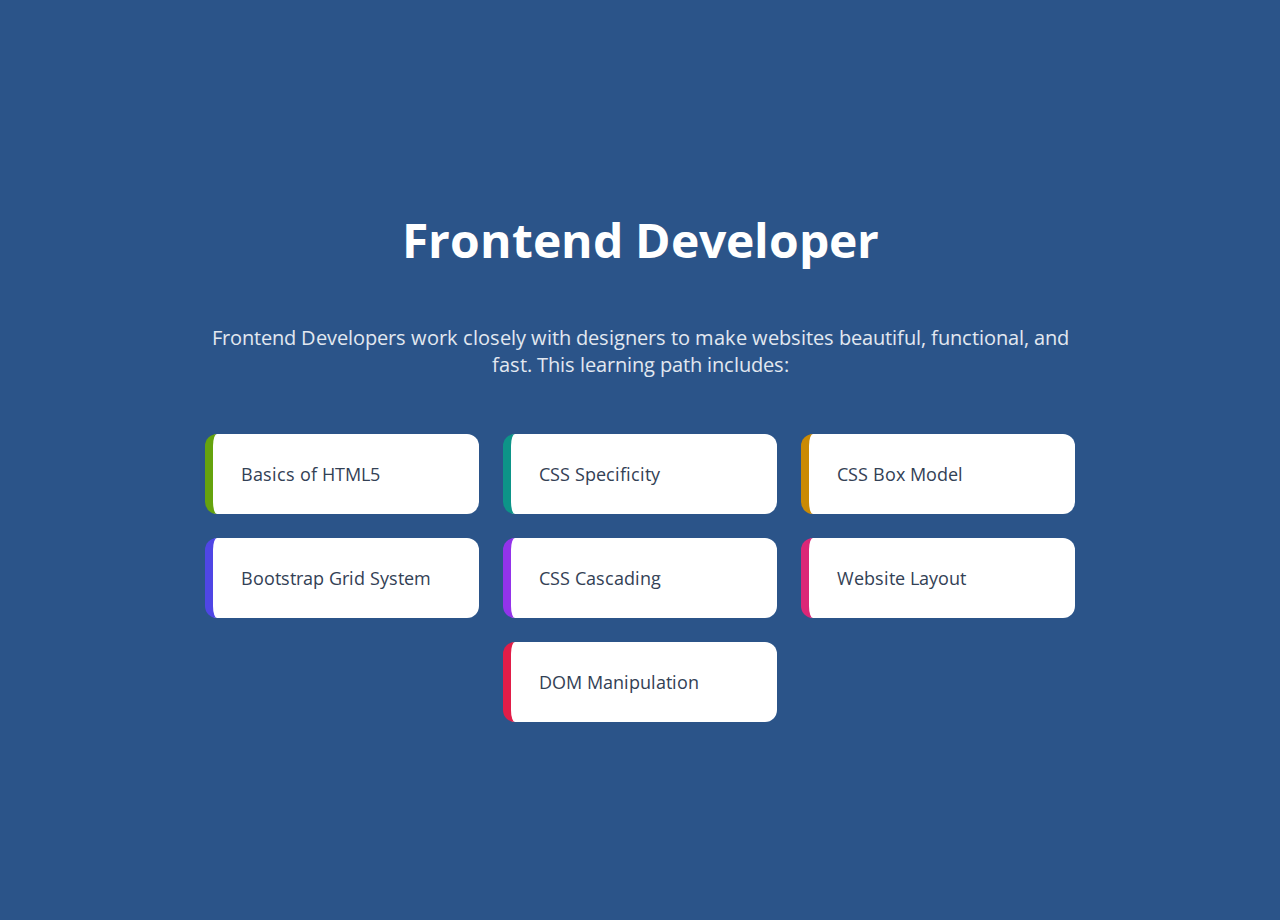
<file: index.html>
<!DOCTYPE html>
<html>

<head>
    <meta name="viewport" content="width=device-width, initial-scale=1.0" />
    <link rel = "stylesheet" href = "style.css">
</head>

<body>
    <div class="bg-container">
        <h1 class="heading">Frontend Developer</h1>
        <p class="description">
            Frontend Developers work closely with designers to make websites
            beautiful, functional, and fast. This learning path includes:
        </p>
        <div class="cards-container">
            <div class="card border-green">
                <p>Basics of HTML5</p>
            </div>
            <div class="card border-dark-green">
                <p>CSS Specificity</p>
            </div>
            <div class="card border-dark-yellow">
                <p>CSS Box Model</p>
            </div>
            <div class="card border-blue">
                <p>Bootstrap Grid System</p>
            </div>
            <div class="card border-violet">
                <p>CSS Cascading</p>
            </div>
            <div class="card border-pink">
                <p>Website Layout</p>
            </div>
            <div class="card border-red">
                <p>DOM Manipulation</p>
            </div>
        </div>
    </div>
</body>

</html>
</file>
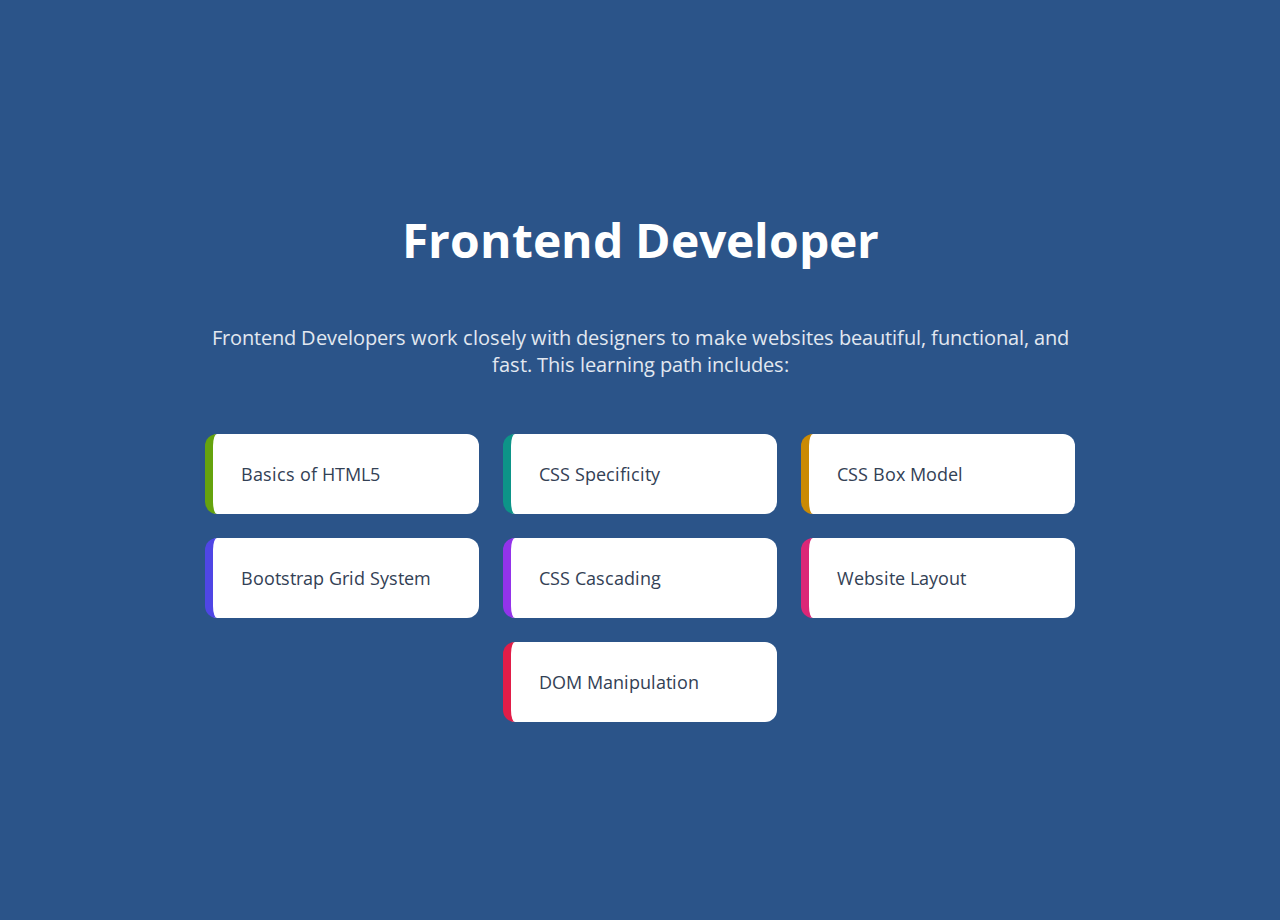
<file: Frontend Developer.html>
<!DOCTYPE html>
<html>

<head>
    <meta name="viewport" content="width=device-width, initial-scale=1.0" />
    <link rel = "stylesheet" href = "style.css">
</head>

<body>
    <div class="bg-container">
        <h1 class="heading">Frontend Developer</h1>
        <p class="description">
            Frontend Developers work closely with designers to make websites
            beautiful, functional, and fast. This learning path includes:
        </p>
        <div class="cards-container">
            <div class="card border-green">
                <p>Basics of HTML5</p>
            </div>
            <div class="card border-dark-green">
                <p>CSS Specificity</p>
            </div>
            <div class="card border-dark-yellow">
                <p>CSS Box Model</p>
            </div>
            <div class="card border-blue">
                <p>Bootstrap Grid System</p>
            </div>
            <div class="card border-violet">
                <p>CSS Cascading</p>
            </div>
            <div class="card border-pink">
                <p>Website Layout</p>
            </div>
            <div class="card border-red">
                <p>DOM Manipulation</p>
            </div>
        </div>
    </div>
</body>

</html>
</file>
<file: style.css>
@import url("https://fonts.googleapis.com/css2?family=Bree+Serif&family=Caveat:wght@400;700&family=Lobster&family=Monoton&family=Open+Sans:ital,wght@0,400;0,700;1,400;1,700&family=Playfair+Display+SC:ital,wght@0,400;0,700;1,700&family=Playfair+Display:ital,wght@0,400;0,700;1,700&family=Roboto:ital,wght@0,400;0,700;1,400;1,700&family=Source+Sans+Pro:ital,wght@0,400;0,700;1,700&family=Work+Sans:ital,wght@0,400;0,700;1,700&display=swap");

body {
    margin: 0px;
}

.bg-container {
    font-family: "Open Sans";
    background-color: #2b5489;
    min-height: 100vh;
    padding: 10px;
    display: flex;
    flex-direction: column;
    justify-content: center;
    align-items: center;
}

.heading {
    color: white;
    width: 90%;
    max-width: 900px;
    font-size: 48px;
    text-align: center;
}

.description {
    color: #e2e8f0;
    margin-bottom: 56px;
    width: 90%;
    max-width: 900px;
    text-align: center;
    font-size: 20px;
}

.cards-container {
    width: 90%;
    max-width: 900px;
}

.card {
    background-color: white;
    width: 210px;
    border-radius: 12px;
    padding-top: 10px;
    padding-bottom: 10px;
    padding-right: 28px;
    padding-left: 28px;
    margin-bottom: 24px;
    font-family: "Open Sans";
    margin-left: 12px;
    margin-right: 12px;
    font-size: 18px;
    color: #334155;
}

.border-green {
    border-left: 8px solid #65a30d;
}

.border-dark-green {
    border-left: 8px solid #0d9488;
}

.border-dark-yellow {
    border-left: 8px solid #ca8a04;
}

.border-orange {
    border-left: 8px solid #ea580c;
}

.border-blue {
    border-left: 8px solid #4f46e5;
}

.border-violet {
    border-left: 8px solid #9333ea;
}

.border-pink {
    border-left: 8px solid #db2777;
}

.border-red {
    border-left: 8px solid #e11d48;
}

.cards-container {
    display: flex;
    flex-wrap: wrap;
    justify-content: center;
}
</file>
